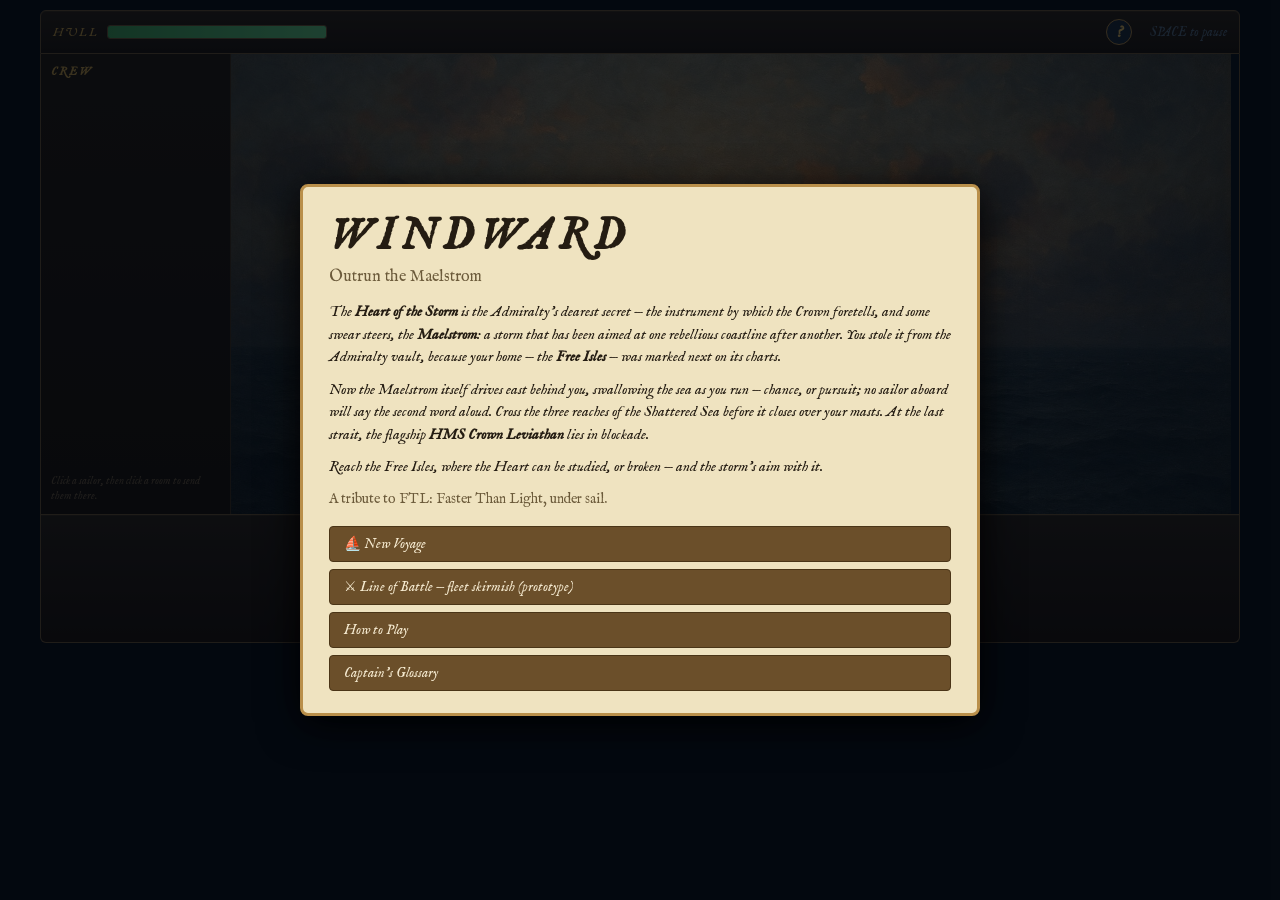
<file: index.html>
<!DOCTYPE html>
<html lang="en">
<head>
<meta charset="utf-8">
<title>WINDWARD — Outrun the Maelstrom</title>
<meta name="viewport" content="width=device-width, initial-scale=1">
<link rel="stylesheet" href="css/style.css">
</head>
<body>
<div id="app">
  <div id="topbar">
    <div id="hullwrap" title="Hull integrity — reach 0 and you sink">
      <span class="lbl">HULL</span>
      <div id="hullbar"><div id="hullfill"></div></div>
      <span id="hulltext"></span>
    </div>
    <div id="gold" title="Doubloons"></div>
    <div id="resources" title="Shells feed mortar-class guns; one provision is eaten every sail"></div>
    <div id="sectorlabel"></div>
    <button id="helpbtn" title="Captain's Glossary — every term explained">?</button>
    <div id="pausehint">SPACE to pause</div>
  </div>
  <div id="mid">
    <div id="crewpanel">
      <h3>CREW</h3>
      <div id="crewlist"></div>
      <div class="paneltip">Click a sailor, then click a room to send them there.</div>
    </div>
    <div id="canvaswrap">
      <canvas id="game" width="1000" height="460"></canvas>
      <button id="escapebtn" class="hidden" title="Raise full sail and flee (no loot). Faster with more sail power.">RAISE FULL SAIL</button>
      <div id="fleetui" class="hidden">
        <button id="sigCloser">⚑ Engage more closely</button>
        <button id="sigBreak">⚑ Discontinue the action</button>
        <span id="sigCount"></span>
      </div>
    </div>
  </div>
  <div id="bottombar">
    <div id="powerpanel"></div>
    <div id="weaponpanel"></div>
  </div>
</div>
<div id="modal-root" class="hidden"></div>
<script src="js/util.js"></script>
<script src="js/data.js"></script>
<script src="js/model.js"></script>
<script src="js/combat.js"></script>
<script src="js/fleet.js"></script>
<script src="js/map.js"></script>
<script src="js/events.js"></script>
<script src="js/store.js"></script>
<script src="js/render.js"></script>
<script src="js/ui.js"></script>
<script src="js/main.js"></script>
</body>
</html>
</file>
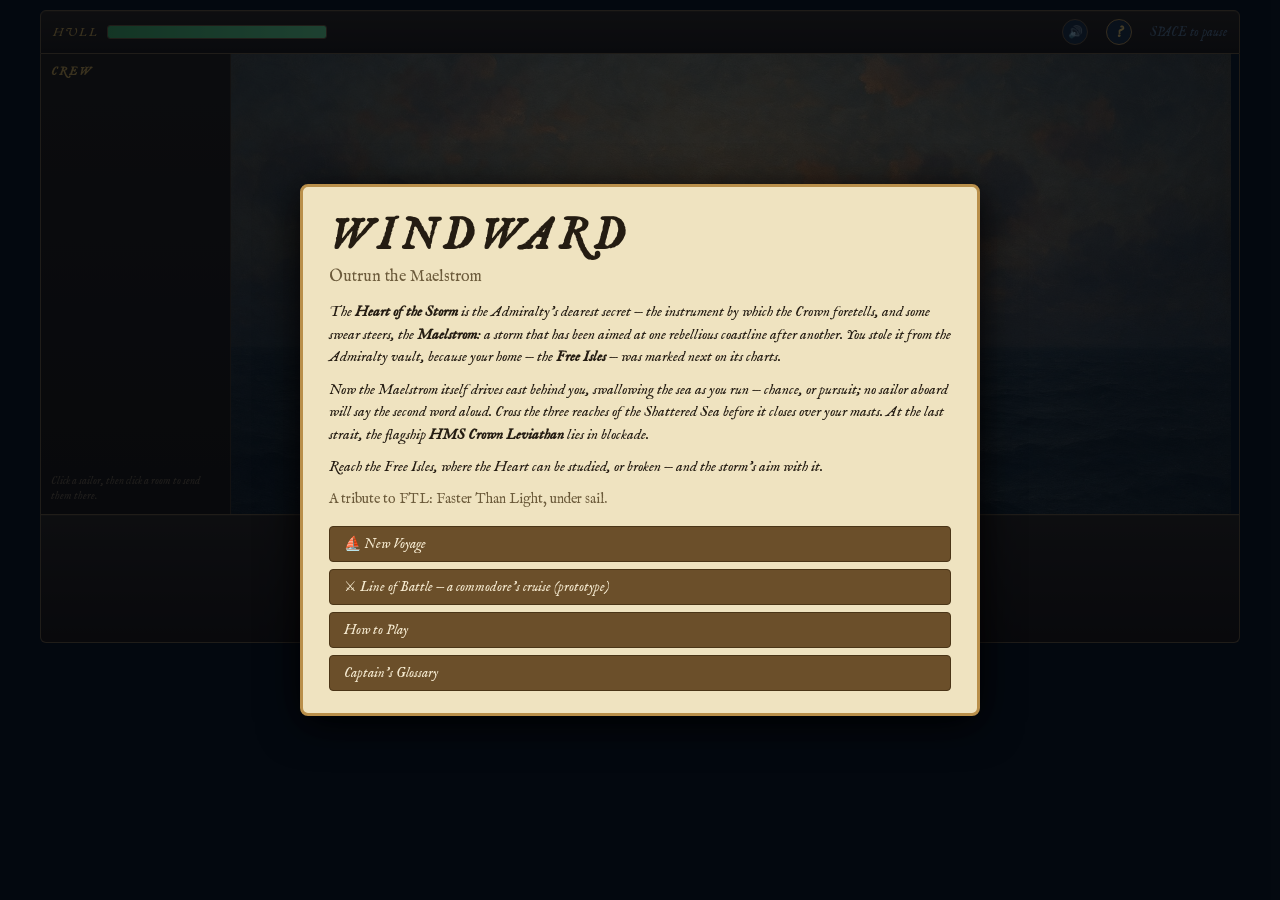
<file: windward/index.html>
<!DOCTYPE html>
<html lang="en">
<head>
<meta charset="utf-8">
<title>WINDWARD — Outrun the Maelstrom</title>
<meta name="viewport" content="width=device-width, initial-scale=1">
<link rel="stylesheet" href="css/style.css">
</head>
<body>
<div id="app">
  <div id="topbar">
    <div id="hullwrap" title="Hull integrity — reach 0 and you sink">
      <span class="lbl">HULL</span>
      <div id="hullbar"><div id="hullfill"></div></div>
      <span id="hulltext"></span>
    </div>
    <div id="gold" title="Doubloons"></div>
    <div id="resources" title="Shells feed mortar-class guns; one provision is eaten every sail"></div>
    <div id="sectorlabel"></div>
    <button id="mutebtn" title="Sound on/off">🔊</button>
    <button id="helpbtn" title="Captain's Glossary — every term explained">?</button>
    <div id="pausehint">SPACE to pause</div>
  </div>
  <div id="mid">
    <div id="crewpanel">
      <h3>CREW</h3>
      <div id="crewlist"></div>
      <div class="paneltip">Click a sailor, then click a room to send them there.</div>
    </div>
    <div id="canvaswrap">
      <canvas id="game" width="1000" height="460"></canvas>
      <button id="escapebtn" class="hidden" title="Raise full sail and flee (no loot). Faster with more sail power.">RAISE FULL SAIL</button>
      <div id="fleetui" class="hidden">
        <button id="sigCloser">⚑ Engage more closely</button>
        <button id="sigConc">⚑ Concentrate on…</button>
        <button id="sigWear">⚑ Wear together</button>
        <button id="sigBreak">⚑ Discontinue the action</button>
        <span id="sigCount"></span>
      </div>
    </div>
  </div>
  <div id="bottombar">
    <div id="powerpanel"></div>
    <div id="weaponpanel"></div>
  </div>
</div>
<div id="modal-root" class="hidden"></div>
<script src="js/util.js"></script>
<script src="js/sound.js"></script>
<script src="js/data.js"></script>
<script src="js/model.js"></script>
<script src="js/combat.js"></script>
<script src="js/fleet.js"></script>
<script src="js/map.js"></script>
<script src="js/events.js"></script>
<script src="js/store.js"></script>
<script src="js/render.js"></script>
<script src="js/ui.js"></script>
<script src="js/main.js"></script>
</body>
</html>
</file>
<file: css/style.css>
* { box-sizing: border-box; margin: 0; padding: 0; }

@font-face {
  font-family: 'IM Fell English';
  src: url('../assets/fonts/imfell1.woff2') format('woff2');
  font-style: normal;
}
@font-face {
  font-family: 'IM Fell English';
  src: url('../assets/fonts/imfell2.woff2') format('woff2');
  font-style: italic;
}

body {
  background: #060d15;
  color: #cfe3f0;
  font-family: 'IM Fell English', Georgia, 'Times New Roman', serif;
  display: flex;
  justify-content: center;
  padding: 10px;
  user-select: none;
}

#app { width: 1200px; max-width: 100%; }

.hidden { display: none !important; }

/* ---------- top bar ---------- */
#topbar {
  display: flex; align-items: center; gap: 18px;
  padding: 8px 12px;
  background: linear-gradient(180deg, #2c2318, #1b140d);
  border: 1px solid #6d5638;
  box-shadow: inset 0 1px 0 rgba(233, 196, 106, .08);
  border-radius: 6px 6px 0 0; font-size: 15px;
}
.lbl { letter-spacing: 2px; font-size: 12px; color: #c9a24a; }
#hullwrap { display: flex; align-items: center; gap: 8px; }
#hullbar {
  width: 220px; height: 14px; background: #16110a;
  border: 1px solid #6d5638; border-radius: 3px; overflow: hidden;
}
#hullfill { height: 100%; width: 100%; background: linear-gradient(90deg, #3fae62, #63d68a); transition: width .2s; }
#hullfill.low { background: linear-gradient(90deg, #c2482e, #e2683e); }
#hulltext { font-size: 13px; color: #9fb8c9; min-width: 46px; }
#gold { color: #e9c46a; font-weight: bold; }
#resources { color: #9fb8c9; font-size: 13px; }
#resources.low { color: #ff7a5c; font-weight: bold; }
#sectorlabel { color: #9fb8c9; }
#helpbtn {
  margin-left: auto;
  width: 26px; height: 26px; border-radius: 50%;
  background: #1c2c3d; color: #e9c46a; border: 1px solid #b98f4a;
  font-family: inherit; font-size: 15px; font-weight: bold; cursor: pointer;
}
#helpbtn:hover { background: #27405a; }
#pausehint { color: #56718a; font-size: 13px; }

/* rich tooltips */
#tooltip {
  position: fixed; z-index: 200; max-width: 320px;
  background: #f3e8c8; color: #241c12; border: 2px solid #b98f4a;
  border-radius: 6px; padding: 9px 12px; font-size: 13px; line-height: 1.45;
  pointer-events: none; box-shadow: 0 4px 18px #000a;
}
#tooltip .tchips { color: #6b5a3a; font-size: 12px; font-style: italic; }
#tooltip .tstate { font-weight: bold; }

/* glossary */
.gsec { margin-bottom: 6px; }
.gsec svg { display: block; background: #10202e; border: 1px solid #24506b; border-radius: 5px; margin: 6px 0; }
.gterm { margin: 3px 0; font-size: 14px; line-height: 1.45; }
.gdot { display: inline-block; width: 10px; height: 10px; border-radius: 50%; margin-right: 5px; }
.gdot.square { border-radius: 2px; }
.gcap { color: #6b5a3a; font-size: 12px; font-style: italic; margin: -2px 0 8px; }
#pausehint.paused { color: #e9c46a; font-weight: bold; }

/* ---------- middle ---------- */
#mid { display: flex; background: #0a141f; border: 1px solid #6d5638; border-top: none; }
#crewpanel {
  width: 190px; padding: 10px; border-right: 1px solid #3d2f1f;
  background: linear-gradient(180deg, #221a10, #171008);
  display: flex; flex-direction: column; gap: 8px;
}
#crewpanel h3 { font-size: 12px; letter-spacing: 2px; color: #c9a24a; }
.paneltip { font-size: 11px; color: #6b5a42; margin-top: auto; line-height: 1.35; }
.crewitem {
  background: #1b1410; border: 1px solid #4a3a26; border-radius: 4px;
  padding: 5px 7px; cursor: pointer; font-size: 13px; line-height: 1.3;
}
.crewitem:hover { border-color: #8a6a42; }
.crewitem.sel { border-color: #e9c46a; box-shadow: 0 0 6px #e9c46a55; }
.crewitem .cdot { display: inline-block; width: 9px; height: 9px; border-radius: 50%; margin-right: 6px; }
.crewitem .crace { color: #6d8aa3; font-size: 11px; margin-left: 5px; }
.crewitem .chp { height: 5px; background: #1a2635; border-radius: 2px; margin: 4px 0 2px; overflow: hidden; }
.crewitem .chpfill { height: 100%; background: #63d68a; }
.crewitem .cstatus { font-size: 11px; color: #8fa9bd; font-style: italic; }

#canvaswrap { position: relative; flex: 1; }
#game { display: block; background: transparent; }
#escapebtn {
  position: absolute; bottom: 12px; right: 12px;
  background: #2a2118; color: #e8d5b0; border: 1px solid #6d5638;
  padding: 7px 13px; border-radius: 4px; cursor: pointer;
  font-family: inherit; font-size: 13px; letter-spacing: 1px;
}
#escapebtn:hover { background: #3a2d1e; }
#escapebtn.escaping { border-color: #e9c46a; color: #e9c46a; }
#fleetui {
  position: absolute; top: 34px; right: 10px;
  display: flex; gap: 6px; align-items: center;
}
#fleetui button {
  background: #6b4f2a; color: #f5ead0; border: 1px solid #4a3517;
  padding: 5px 10px; border-radius: 4px; cursor: pointer;
  font-family: inherit; font-size: 12px;
}
#fleetui button:hover:not(:disabled) { background: #82613a; }
#fleetui button:disabled { opacity: .4; cursor: default; }
#fleetui #sigCount { color: #5a4020; font-size: 12px; font-style: italic; }

/* ---------- bottom bar ---------- */
#bottombar {
  display: flex; gap: 12px; padding: 10px 12px;
  background: linear-gradient(180deg, #2a2118, #191009);
  border: 1px solid #6d5638; border-top: none;
  box-shadow: inset 0 1px 0 rgba(233, 196, 106, .07);
  border-radius: 0 0 6px 6px; min-height: 128px;
}
#powerpanel { width: 470px; display: flex; flex-direction: column; gap: 3px; }
.reactorrow { font-size: 12px; letter-spacing: 1px; color: #c9a24a; margin-bottom: 3px; }
.prow { display: flex; align-items: center; gap: 5px; font-size: 13px; }
.prow .picon { width: 20px; text-align: center; }
.prow .pname { width: 118px; color: #a9c2d4; font-size: 12px; }
.prow button {
  width: 20px; height: 18px; line-height: 1; padding: 0;
  background: #2a2118; color: #e8d5b0; border: 1px solid #6d5638;
  border-radius: 3px; cursor: pointer; font-family: inherit;
}
.prow button:hover { background: #3a2d1e; }
.prow .pbars { display: flex; gap: 2px; }
.pbars .bar { width: 11px; height: 15px; border-radius: 2px; }
.bar.filled { background: #7fd98f; }
.bar.empty { background: transparent; border: 1px solid #3d5871; }
.bar.dmg { background: #a33b2b; }
.bar.hexed { background: #7d97a8; }
.subnote { color: #56718a; font-size: 11px; }

#weaponpanel { flex: 1; display: flex; gap: 8px; align-items: flex-start; flex-wrap: wrap; }
.wcard {
  width: 158px; background: #1b1410; border: 1px solid #4a3a26;
  border-radius: 5px; padding: 6px 8px; font-size: 12px;
}
.wcard.off { opacity: .5; }
.wcard .wname { font-size: 13px; margin-bottom: 1px; }
.wcard .wkey { color: #e9c46a; }
.wcard .wtag { font-size: 9px; letter-spacing: 1px; color: #6d8aa3; margin-bottom: 4px; }
.wcard .wtag.noshell { color: #ff7a5c; }
.wclasstag {
  font-size: 9px; letter-spacing: 1px; color: #57462a;
  border: 1px solid #b98f4a; border-radius: 3px; padding: 1px 5px;
  white-space: nowrap;
}
.wchips { color: #6b5a3a; font-size: 11px; }
.chargebar { height: 8px; background: #1a2635; border-radius: 2px; overflow: hidden; margin-bottom: 5px; }
.chargefill { height: 100%; background: #c9a24a; }
.chargefill.ready { background: #f0d060; }
.wbtns { display: flex; gap: 5px; }
.wbtns button {
  flex: 1; padding: 3px 0; font-size: 11px; font-family: inherit;
  background: #2a2118; color: #e8d5b0; border: 1px solid #6d5638;
  border-radius: 3px; cursor: pointer; letter-spacing: 1px;
}
.wbtns button:hover { background: #3a2d1e; }
.wbtns button.tgt.targeting { border-color: #e9c46a; color: #e9c46a; }
.wbtns button.tgt.hastarget { border-color: #7ad7ff; color: #7ad7ff; }

/* ---------- modals ---------- */
#modal-root {
  position: fixed; inset: 0; background: rgba(3, 8, 14, .72);
  display: flex; align-items: center; justify-content: center; z-index: 50;
}
.modal {
  background: #efe3c0; color: #241c12; border: 3px solid #b98f4a;
  border-radius: 8px; padding: 22px 26px; max-width: 680px; max-height: 92vh;
  overflow-y: auto; box-shadow: 0 8px 40px #000;
}
.modal.wide { max-width: 1120px; }
.modal h2 { font-size: 24px; margin-bottom: 4px; letter-spacing: 1px; }
.modal h4 { color: #6b4f2a; margin: 12px 0 6px; letter-spacing: 1px; font-size: 13px; }
.modal .sub { color: #6b5a3a; font-style: italic; margin-bottom: 12px; font-size: 14px; }
.modal p { line-height: 1.5; margin-bottom: 10px; font-size: 15px; }
.modal .mbtns { display: flex; flex-direction: column; gap: 7px; margin-top: 16px; }
.modal .mbtns.row { flex-direction: row; flex-wrap: wrap; }
.modal .mbtns button {
  padding: 8px 14px; font-family: inherit; font-size: 14px; text-align: left;
  background: #6b4f2a; color: #f5ead0; border: 1px solid #4a3517;
  border-radius: 4px; cursor: pointer;
}
.modal .mbtns button:hover:not(:disabled) { background: #82613a; }
.modal .mbtns button:disabled { opacity: .45; cursor: default; }
.modal .mbtns button.blue { background: #14435a; border-color: #2e8db8; color: #bfe8ff; }
.modal .mbtns button.blue:hover { background: #1a5674; }
.modal .goldnote { color: #8a6a1a; font-weight: bold; }
.titlecard h1 { font-size: 44px; letter-spacing: 6px; margin-bottom: 2px; }
.titlecard .tag { font-style: italic; color: #6b5a3a; margin-bottom: 14px; }

/* store */
.storerow {
  display: flex; align-items: center; gap: 10px; padding: 6px 8px;
  background: #e5d5aa; border: 1px solid #c9b076; border-radius: 4px;
  margin-bottom: 6px; font-size: 14px;
}
.storerow .sdesc { flex: 1; color: #57462a; font-size: 12px; }
.storerow button {
  padding: 4px 12px; font-family: inherit; background: #6b4f2a; color: #f5ead0;
  border: 1px solid #4a3517; border-radius: 4px; cursor: pointer; white-space: nowrap;
}
.storerow button:disabled { opacity: .4; cursor: default; }

/* map: a parchment sea-chart on the captain's table */
.mapwrap {
  position: relative; width: 1050px; height: 410px;
  background-image:
    repeating-linear-gradient(0deg, rgba(107, 79, 42, .08) 0 1px, transparent 1px 64px),
    repeating-linear-gradient(90deg, rgba(107, 79, 42, .08) 0 1px, transparent 1px 64px),
    linear-gradient(160deg, #ecdfba, #dccb9d 55%, #d2bd8a);
  border: 2px solid #6b4f2a; border-radius: 4px; overflow: hidden;
  box-shadow: inset 0 0 60px rgba(107, 79, 42, .25);
}
.mapwrap svg { position: absolute; inset: 0; }
.mapnode {
  position: absolute; width: 50px; height: 50px; margin: -25px 0 0 -25px;
  border-radius: 50%; background: transparent; border: none;
  z-index: 3; cursor: default;
}
.mapnode.reachable { cursor: pointer; }
.mapnode.reachable:hover { background: rgba(255, 246, 214, .38); }
.stormshade {
  position: absolute; top: 0; bottom: 0; left: 0; z-index: 2; pointer-events: none;
  background: linear-gradient(90deg, rgba(76, 52, 100, .5) 78%, rgba(76, 52, 100, 0));
}
.maplegend { font-size: 12px; color: #57462a; margin-top: 8px; }
.mapwrap svg.compassrose {
  inset: auto; right: 14px; bottom: 10px;
  opacity: .55; z-index: 1;
}
</file>
<file: windward/css/style.css>
* { box-sizing: border-box; margin: 0; padding: 0; }

@font-face {
  font-family: 'IM Fell English';
  src: url('../assets/fonts/imfell1.woff2') format('woff2');
  font-style: normal;
}
@font-face {
  font-family: 'IM Fell English';
  src: url('../assets/fonts/imfell2.woff2') format('woff2');
  font-style: italic;
}

body {
  background: #060d15;
  color: #cfe3f0;
  font-family: 'IM Fell English', Georgia, 'Times New Roman', serif;
  display: flex;
  justify-content: center;
  padding: 10px;
  user-select: none;
}

#app { width: 1200px; max-width: 100%; }

.hidden { display: none !important; }

/* ---------- top bar ---------- */
#topbar {
  display: flex; align-items: center; gap: 18px;
  padding: 8px 12px;
  background: linear-gradient(180deg, #2c2318, #1b140d);
  border: 1px solid #6d5638;
  box-shadow: inset 0 1px 0 rgba(233, 196, 106, .08);
  border-radius: 6px 6px 0 0; font-size: 15px;
}
.lbl { letter-spacing: 2px; font-size: 12px; color: #c9a24a; }
#hullwrap { display: flex; align-items: center; gap: 8px; }
#hullbar {
  width: 220px; height: 14px; background: #16110a;
  border: 1px solid #6d5638; border-radius: 3px; overflow: hidden;
}
#hullfill { height: 100%; width: 100%; background: linear-gradient(90deg, #3fae62, #63d68a); transition: width .2s; }
#hullfill.low { background: linear-gradient(90deg, #c2482e, #e2683e); }
#hulltext { font-size: 13px; color: #9fb8c9; min-width: 46px; }
#gold { color: #e9c46a; font-weight: bold; }
#resources { color: #9fb8c9; font-size: 13px; }
#resources.low { color: #ff7a5c; font-weight: bold; }
#sectorlabel { color: #9fb8c9; }
#mutebtn {
  margin-left: auto;
  width: 26px; height: 26px; border-radius: 50%;
  background: #1c2c3d; border: 1px solid #6d5638;
  font-size: 12px; cursor: pointer;
}
#mutebtn.off { opacity: .45; }
#helpbtn {
  width: 26px; height: 26px; border-radius: 50%;
  background: #1c2c3d; color: #e9c46a; border: 1px solid #b98f4a;
  font-family: inherit; font-size: 15px; font-weight: bold; cursor: pointer;
}
#helpbtn:hover { background: #27405a; }
#pausehint { color: #56718a; font-size: 13px; }

/* rich tooltips */
#tooltip {
  position: fixed; z-index: 200; max-width: 320px;
  background: #f3e8c8; color: #241c12; border: 2px solid #b98f4a;
  border-radius: 6px; padding: 9px 12px; font-size: 13px; line-height: 1.45;
  pointer-events: none; box-shadow: 0 4px 18px #000a;
}
#tooltip .tchips { color: #6b5a3a; font-size: 12px; font-style: italic; }
#tooltip .tstate { font-weight: bold; }

/* glossary */
.gsec { margin-bottom: 6px; }
.gsec svg { display: block; background: #10202e; border: 1px solid #24506b; border-radius: 5px; margin: 6px 0; }
.gterm { margin: 3px 0; font-size: 14px; line-height: 1.45; }
.gdot { display: inline-block; width: 10px; height: 10px; border-radius: 50%; margin-right: 5px; }
.gdot.square { border-radius: 2px; }
.gcap { color: #6b5a3a; font-size: 12px; font-style: italic; margin: -2px 0 8px; }
#pausehint.paused { color: #e9c46a; font-weight: bold; }

/* ---------- middle ---------- */
#mid { display: flex; background: #0a141f; border: 1px solid #6d5638; border-top: none; }
#crewpanel {
  width: 190px; padding: 10px; border-right: 1px solid #3d2f1f;
  background: linear-gradient(180deg, #221a10, #171008);
  display: flex; flex-direction: column; gap: 8px;
}
#crewpanel h3 { font-size: 12px; letter-spacing: 2px; color: #c9a24a; }
.paneltip { font-size: 11px; color: #6b5a42; margin-top: auto; line-height: 1.35; }
.crewitem {
  background: #1b1410; border: 1px solid #4a3a26; border-radius: 4px;
  padding: 5px 7px; cursor: pointer; font-size: 13px; line-height: 1.3;
}
.crewitem:hover { border-color: #8a6a42; }
.crewitem.sel { border-color: #e9c46a; box-shadow: 0 0 6px #e9c46a55; }
.crewitem { display: flex; gap: 7px; align-items: flex-start; }
.crewitem .cportrait {
  width: 40px; height: 40px; border-radius: 4px; flex: 0 0 40px;
  border: 1px solid #6d5638; object-fit: cover; background: #16110a;
}
.crewitem .cbody { flex: 1; min-width: 0; }
.crewitem .cdot { display: inline-block; width: 9px; height: 9px; border-radius: 50%; margin-right: 6px; }
.captportrait {
  width: 46px; height: 46px; border-radius: 50%; flex: 0 0 46px;
  border: 2px solid #8a6a42; object-fit: cover; background: #e6d7a8;
  margin-right: 4px;
}
.captportrait.sm { width: 36px; height: 36px; flex-basis: 36px; }
canvas.shipthumb { flex: 0 0 auto; align-self: center; }
.storerow { flex-wrap: wrap; }
.rowctl { display: flex; flex-wrap: wrap; gap: 4px 16px; align-items: center; flex-basis: 100%; margin-top: 5px; }
.ctlgrp { white-space: nowrap; }
.ctlgrp > i { color: #8a6a42; font-size: 11px; letter-spacing: 1px; margin-right: 4px; }
.crewitem .crace { color: #6d8aa3; font-size: 11px; margin-left: 5px; }
.crewitem .chp { height: 5px; background: #1a2635; border-radius: 2px; margin: 4px 0 2px; overflow: hidden; }
.crewitem .chpfill { height: 100%; background: #63d68a; }
.crewitem .cstatus { font-size: 11px; color: #8fa9bd; font-style: italic; }

#canvaswrap { position: relative; flex: 1; }
#game { display: block; background: transparent; }
#escapebtn {
  position: absolute; bottom: 12px; right: 12px;
  background: #2a2118; color: #e8d5b0; border: 1px solid #6d5638;
  padding: 7px 13px; border-radius: 4px; cursor: pointer;
  font-family: inherit; font-size: 13px; letter-spacing: 1px;
}
#escapebtn:hover { background: #3a2d1e; }
#escapebtn.escaping { border-color: #e9c46a; color: #e9c46a; }
#fleetui {
  position: absolute; top: 34px; right: 10px;
  display: flex; gap: 6px; align-items: center;
}
#fleetui button {
  background: #6b4f2a; color: #f5ead0; border: 1px solid #4a3517;
  padding: 5px 10px; border-radius: 4px; cursor: pointer;
  font-family: inherit; font-size: 12px;
}
#fleetui button:hover:not(:disabled) { background: #82613a; }
#fleetui button:disabled { opacity: .4; cursor: default; }
#fleetui #sigCount { color: #5a4020; font-size: 12px; font-style: italic; }

/* ---------- bottom bar ---------- */
#bottombar {
  display: flex; gap: 12px; padding: 10px 12px;
  background: linear-gradient(180deg, #2a2118, #191009);
  border: 1px solid #6d5638; border-top: none;
  box-shadow: inset 0 1px 0 rgba(233, 196, 106, .07);
  border-radius: 0 0 6px 6px; min-height: 128px;
}
#powerpanel { width: 470px; display: flex; flex-direction: column; gap: 3px; }
.reactorrow { font-size: 12px; letter-spacing: 1px; color: #c9a24a; margin-bottom: 3px; }
.prow { display: flex; align-items: center; gap: 5px; font-size: 13px; }
.prow .picon { width: 20px; text-align: center; }
.prow .pname { width: 118px; color: #a9c2d4; font-size: 12px; }
.prow button {
  width: 20px; height: 18px; line-height: 1; padding: 0;
  background: #2a2118; color: #e8d5b0; border: 1px solid #6d5638;
  border-radius: 3px; cursor: pointer; font-family: inherit;
}
.prow button:hover { background: #3a2d1e; }
.prow .pbars { display: flex; gap: 2px; }
.pbars .bar { width: 11px; height: 15px; border-radius: 2px; }
.bar.filled { background: #7fd98f; }
.bar.empty { background: transparent; border: 1px solid #3d5871; }
.bar.dmg { background: #a33b2b; }
.bar.hexed { background: #7d97a8; }
.subnote { color: #56718a; font-size: 11px; }

#weaponpanel { flex: 1; display: flex; gap: 8px; align-items: flex-start; flex-wrap: wrap; }
.wcard {
  width: 158px; background: #1b1410; border: 1px solid #4a3a26;
  border-radius: 5px; padding: 6px 8px; font-size: 12px;
}
.wcard.off { opacity: .5; }
.wcard .wname { font-size: 13px; margin-bottom: 1px; }
.wcard .wkey { color: #e9c46a; }
.wcard .wtag { font-size: 9px; letter-spacing: 1px; color: #6d8aa3; margin-bottom: 4px; }
.wcard .wtag.noshell { color: #ff7a5c; }
.wclasstag {
  font-size: 9px; letter-spacing: 1px; color: #57462a;
  border: 1px solid #b98f4a; border-radius: 3px; padding: 1px 5px;
  white-space: nowrap;
}
.wchips { color: #6b5a3a; font-size: 11px; }
.chargebar { height: 8px; background: #1a2635; border-radius: 2px; overflow: hidden; margin-bottom: 5px; }
.chargefill { height: 100%; background: #c9a24a; }
.chargefill.ready { background: #f0d060; }
.wbtns { display: flex; gap: 5px; }
.wbtns button {
  flex: 1; padding: 3px 0; font-size: 11px; font-family: inherit;
  background: #2a2118; color: #e8d5b0; border: 1px solid #6d5638;
  border-radius: 3px; cursor: pointer; letter-spacing: 1px;
}
.wbtns button:hover { background: #3a2d1e; }
.wbtns button.tgt.targeting { border-color: #e9c46a; color: #e9c46a; }
.wbtns button.tgt.hastarget { border-color: #7ad7ff; color: #7ad7ff; }

/* ---------- modals ---------- */
#modal-root {
  position: fixed; inset: 0; background: rgba(3, 8, 14, .72);
  display: flex; align-items: center; justify-content: center; z-index: 50;
}
.modal {
  background: #efe3c0; color: #241c12; border: 3px solid #b98f4a;
  border-radius: 8px; padding: 22px 26px; max-width: 680px; max-height: 92vh;
  overflow-y: auto; box-shadow: 0 8px 40px #000;
}
.modal.wide { max-width: 1120px; }
.modal h2 { font-size: 24px; margin-bottom: 4px; letter-spacing: 1px; }
.modal h4 { color: #6b4f2a; margin: 12px 0 6px; letter-spacing: 1px; font-size: 13px; }
.modal .sub { color: #6b5a3a; font-style: italic; margin-bottom: 12px; font-size: 14px; }
.modal p { line-height: 1.5; margin-bottom: 10px; font-size: 15px; }
.modal .mbtns { display: flex; flex-direction: column; gap: 7px; margin-top: 16px; }
.modal .mbtns.row { flex-direction: row; flex-wrap: wrap; }
.modal .mbtns button {
  padding: 8px 14px; font-family: inherit; font-size: 14px; text-align: left;
  background: #6b4f2a; color: #f5ead0; border: 1px solid #4a3517;
  border-radius: 4px; cursor: pointer;
}
.modal .mbtns button:hover:not(:disabled) { background: #82613a; }
.modal .mbtns button:disabled { opacity: .45; cursor: default; }
.modal .mbtns button.blue { background: #14435a; border-color: #2e8db8; color: #bfe8ff; }
.modal .mbtns button.blue:hover { background: #1a5674; }
.modal .goldnote { color: #8a6a1a; font-weight: bold; }
.titlecard h1 { font-size: 44px; letter-spacing: 6px; margin-bottom: 2px; }
.titlecard .tag { font-style: italic; color: #6b5a3a; margin-bottom: 14px; }

/* store */
.storerow {
  display: flex; align-items: center; gap: 10px; padding: 6px 8px;
  background: #e5d5aa; border: 1px solid #c9b076; border-radius: 4px;
  margin-bottom: 6px; font-size: 14px;
}
.storerow .sdesc { flex: 1; color: #57462a; font-size: 12px; }
.storerow button {
  padding: 4px 12px; font-family: inherit; background: #6b4f2a; color: #f5ead0;
  border: 1px solid #4a3517; border-radius: 4px; cursor: pointer; white-space: nowrap;
}
.storerow button:disabled { opacity: .4; cursor: default; }

/* map: a parchment sea-chart on the captain's table */
.mapwrap {
  position: relative; width: 1050px; height: 410px;
  background-image:
    repeating-linear-gradient(0deg, rgba(107, 79, 42, .08) 0 1px, transparent 1px 64px),
    repeating-linear-gradient(90deg, rgba(107, 79, 42, .08) 0 1px, transparent 1px 64px),
    linear-gradient(160deg, #ecdfba, #dccb9d 55%, #d2bd8a);
  border: 2px solid #6b4f2a; border-radius: 4px; overflow: hidden;
  box-shadow: inset 0 0 60px rgba(107, 79, 42, .25);
}
.mapwrap svg { position: absolute; inset: 0; }
.mapnode {
  position: absolute; width: 50px; height: 50px; margin: -25px 0 0 -25px;
  border-radius: 50%; background: transparent; border: none;
  z-index: 3; cursor: default;
}
.mapnode.reachable { cursor: pointer; }
.mapnode.reachable:hover { background: rgba(255, 246, 214, .38); }
.stormshade {
  position: absolute; top: 0; bottom: 0; left: 0; z-index: 2; pointer-events: none;
  background: linear-gradient(90deg, rgba(76, 52, 100, .5) 78%, rgba(76, 52, 100, 0));
}
.maplegend { font-size: 12px; color: #57462a; margin-top: 8px; }
.mapwrap svg.compassrose {
  inset: auto; right: 14px; bottom: 10px;
  opacity: .55; z-index: 1;
}
</file>
